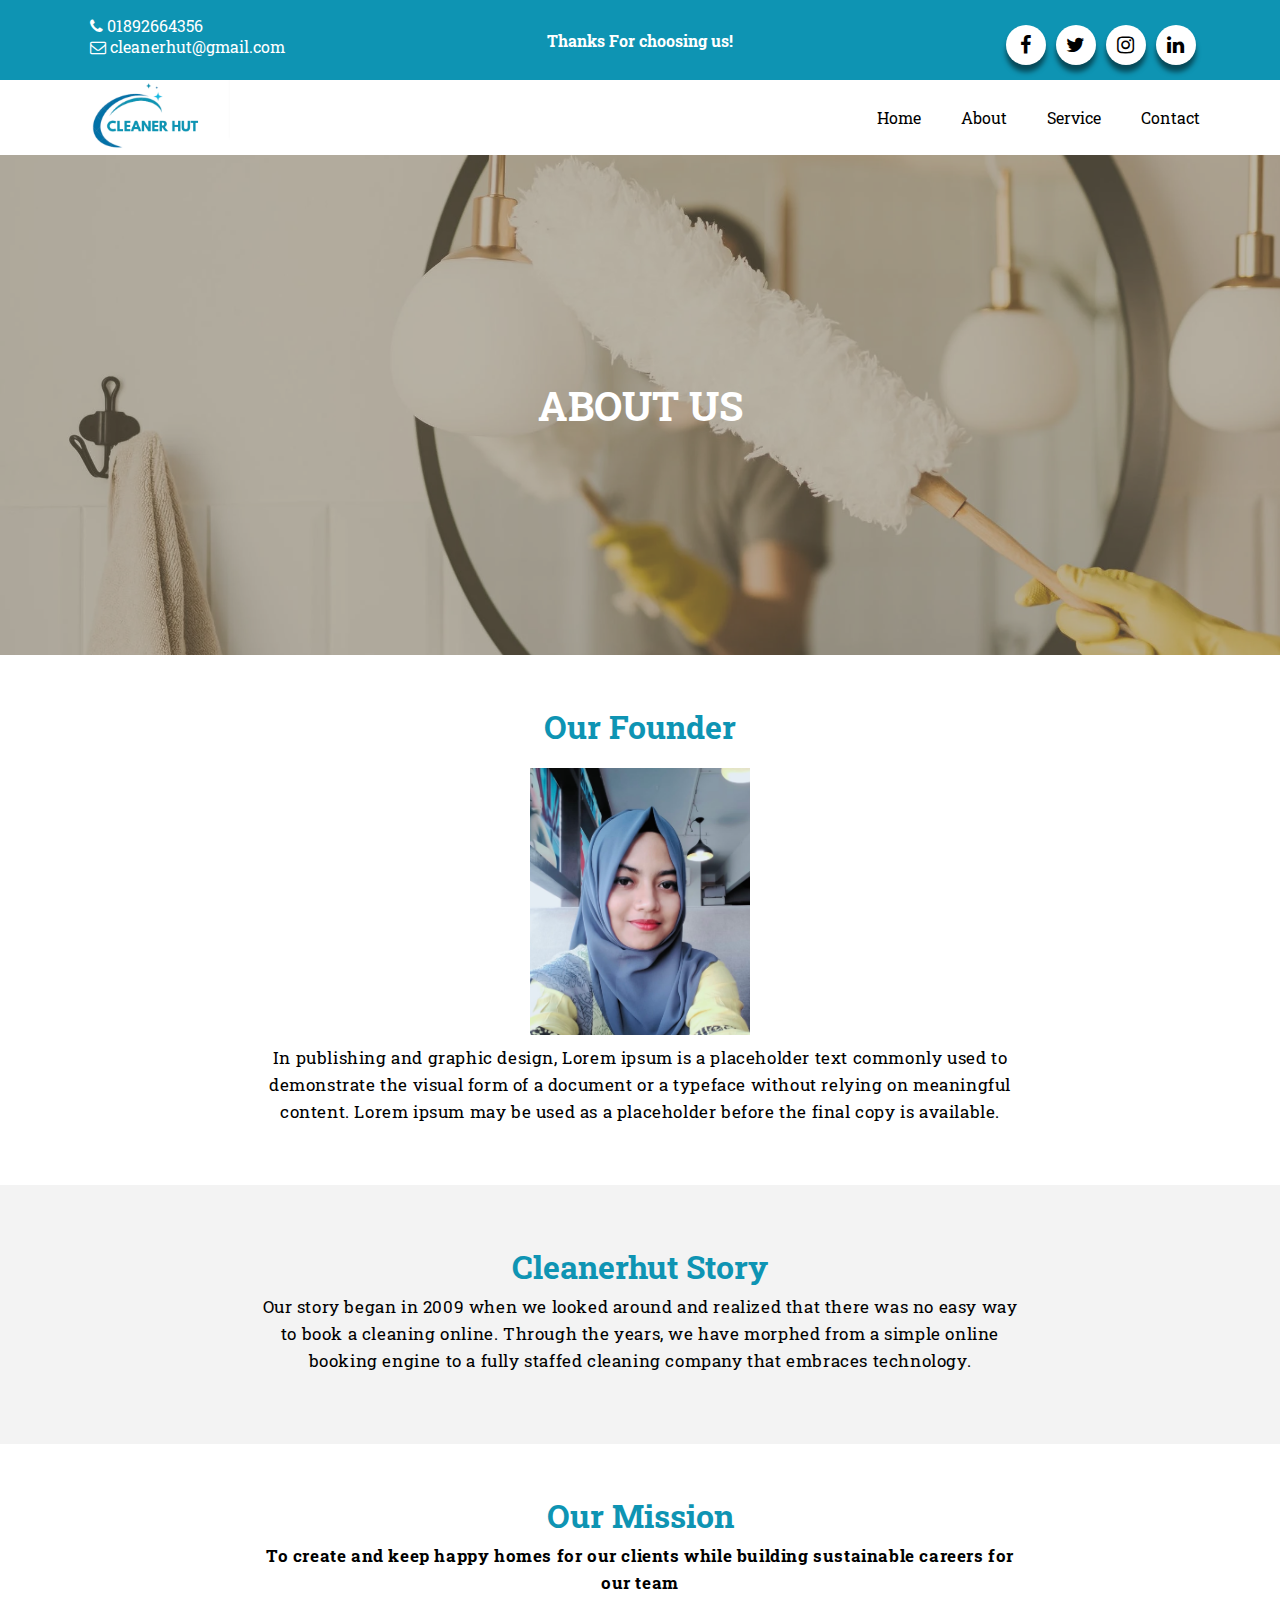
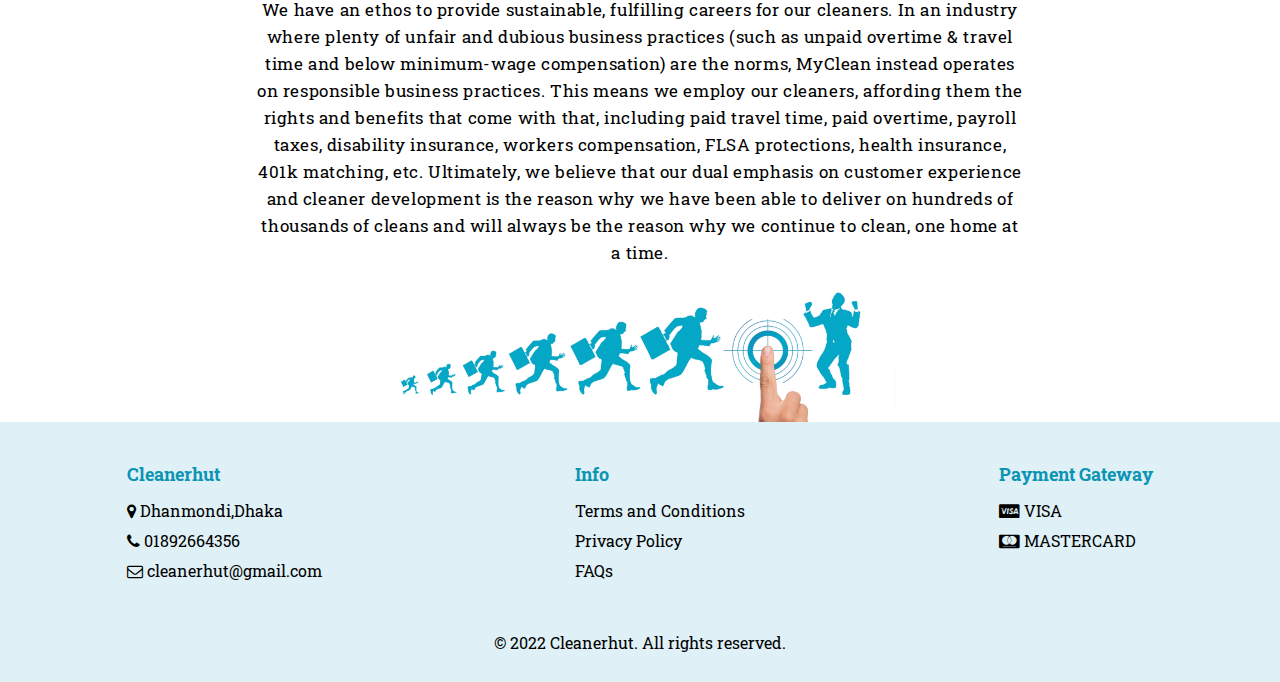
<file: about.html>
<!DOCTYPE html>
<html lang="en">

<head>
    <meta charset="UTF-8">
    <meta http-equiv="X-UA-Compatible" content="IE=edge">
    <meta name="viewport" content="width=device-width, initial-scale=1.0">
    <title>About Us</title>
    <link rel="stylesheet" href="about.css">
    <link rel="stylesheet" href="https://cdnjs.cloudflare.com/ajax/libs/font-awesome/4.7.0/css/font-awesome.css">
    <link rel="preconnect" href="https://fonts.googleapis.com">
    <link rel="preconnect" href="https://fonts.gstatic.com" crossorigin>
    <link rel="preconnect" href="https://fonts.googleapis.com">
    <link rel="preconnect" href="https://fonts.gstatic.com" crossorigin>
    <link rel="preconnect" href="https://fonts.googleapis.com">
    <link rel="preconnect" href="https://fonts.gstatic.com" crossorigin>
    <link href="https://fonts.googleapis.com/css2?family=Roboto+Slab:wght@100;200;300&display=swap" rel="stylesheet">
</head>

<body>

    <!-- 2 header -->
    <div class="header1">
        <div>
            <ul>
                <li>
                    <span><i class="fa fa-phone" aria-hidden="true"></i></span>
                    <span>01892664356</span>
                </li>
                <li>
                    <span><i class="fa fa-envelope-o" aria-hidden="true"></i></span>
                    <span>cleanerhut@gmail.com</span>
                </li>
            </ul>
        </div>
        <div>
            <h4>Thanks For choosing us!</h4>
        </div>

        <div class="social-menu">
            <ul>
                <li><a href="https://www.facebook.com/mahjabinkarim.rashmi.9"><i class="fa fa-facebook"></i></a></li>
                <li><a href="https://twitter.com/RashmiKarim"><i class="fa fa-twitter"></i></a></li>
                <li><a href="https://www.instagram.com/mahjabinkarim/"><i class="fa fa-instagram"></i></a></li>
                <li><a href="https://www.linkedin.com/in/mkrashmi/"><i class="fa fa-linkedin"></i></a></li>
            </ul>
        </div>
    </div>
    <nav class="navbar">
        <div class="header2">
            <a href="http://127.0.0.1:5500/index.html#">
                <img src="pic/cleanerhut logo.png" width="220" height="auto" class="logo">
            </a>
            <ul>
                <li><a href="index.html">Home</a></li>
                <li><a href="about.html">About</a></li>
                <li><a href="service.html">Service</a></li>
                <li><a href="contact.html">Contact</a></li>
            </ul>
        </div>
    </nav>

    <!-- about us -->

    <div class="background_img">
        <div class="overly">
            <p style="font-weight: bold;">ABOUT US</p>
        </div>
    </div>
    <!-- founder -->
    <div class="founder">
        <h2>Our Founder</h2>
        <img src="pic/founder.jpeg" height="auto" width="220">
        <p>In publishing and graphic design, Lorem ipsum is a placeholder text commonly used to demonstrate the visual form of a document or a typeface without relying on meaningful content. Lorem ipsum may be used as a placeholder before the final copy
            is available.</p>
        </h2>
    </div>
    <!-- story -->
    <div class="story_backg">
        <div class="story">
            <h2>Cleanerhut Story</h2>
            <p>Our story began in 2009 when we looked around and realized that there was no easy way to book a cleaning online. Through the years, we have morphed from a simple online booking engine to a fully staffed cleaning company that embraces technology.</p>
        </div>
    </div>
    <div class="story">
        <h2>Our Mission</h2>
        <p><span style="font-weight:bold">To create and keep happy homes for our clients while building sustainable careers for our team</span> <br> We have an ethos to provide sustainable, fulfilling careers for our cleaners. In an industry where plenty
            of unfair and dubious business practices (such as unpaid overtime & travel time and below minimum-wage compensation) are the norms, MyClean instead operates on responsible business practices. This means we employ our cleaners, affording them
            the rights and benefits that come with that, including paid travel time, paid overtime, payroll taxes, disability insurance, workers compensation, FLSA protections, health insurance, 401k matching, etc. Ultimately, we believe that our dual
            emphasis on customer experience and cleaner development is the reason why we have been able to deliver on hundreds of thousands of cleans and will always be the reason why we continue to clean, one home at a time.</p>
        <img id="mission" src="pic/mission.png" alt="">
    </div>

    <!-- footer -->
    <div class="footer">
        <div class="cleanerhut">
            <h4>Cleanerhut</h4>
            <ul>
                <li>
                    <span><i class="fa fa-map-marker" aria-hidden="true"></i></span>
                    <span>Dhanmondi,Dhaka</span>
                </li>
                <li>
                    <span><i class="fa fa-phone" aria-hidden="true"></i></span>
                    <span>01892664356</span>
                </li>
                <li>
                    <span><i class="fa fa-envelope-o" aria-hidden="true"></i></span>
                    <span>cleanerhut@gmail.com</span>
                </li>
            </ul>
        </div>
        <div class="cleanerhut">
            <h4>Info</h4>
            <ul>
                <li>Terms and Conditions</li>
                <li>Privacy Policy</li>
                <li>FAQs</li>
            </ul>
        </div>
        <div class="cleanerhut">
            <h4>Payment Gateway</h4>
            <ul>
                <li>
                    <span><i class="fa fa-cc-visa" aria-hidden="true"></i></span>
                    <span>VISA</span>
                </li>
                <li>
                    <span><i class="fa fa-cc-mastercard" aria-hidden="true"></i></span>
                    <span>MASTERCARD</span>
                </li>
            </ul>
        </div>
    </div>
    <div class="copyright">
        <p>© 2022 Cleanerhut. All rights reserved.</p>
    </div>

</body>

</html>
</file>
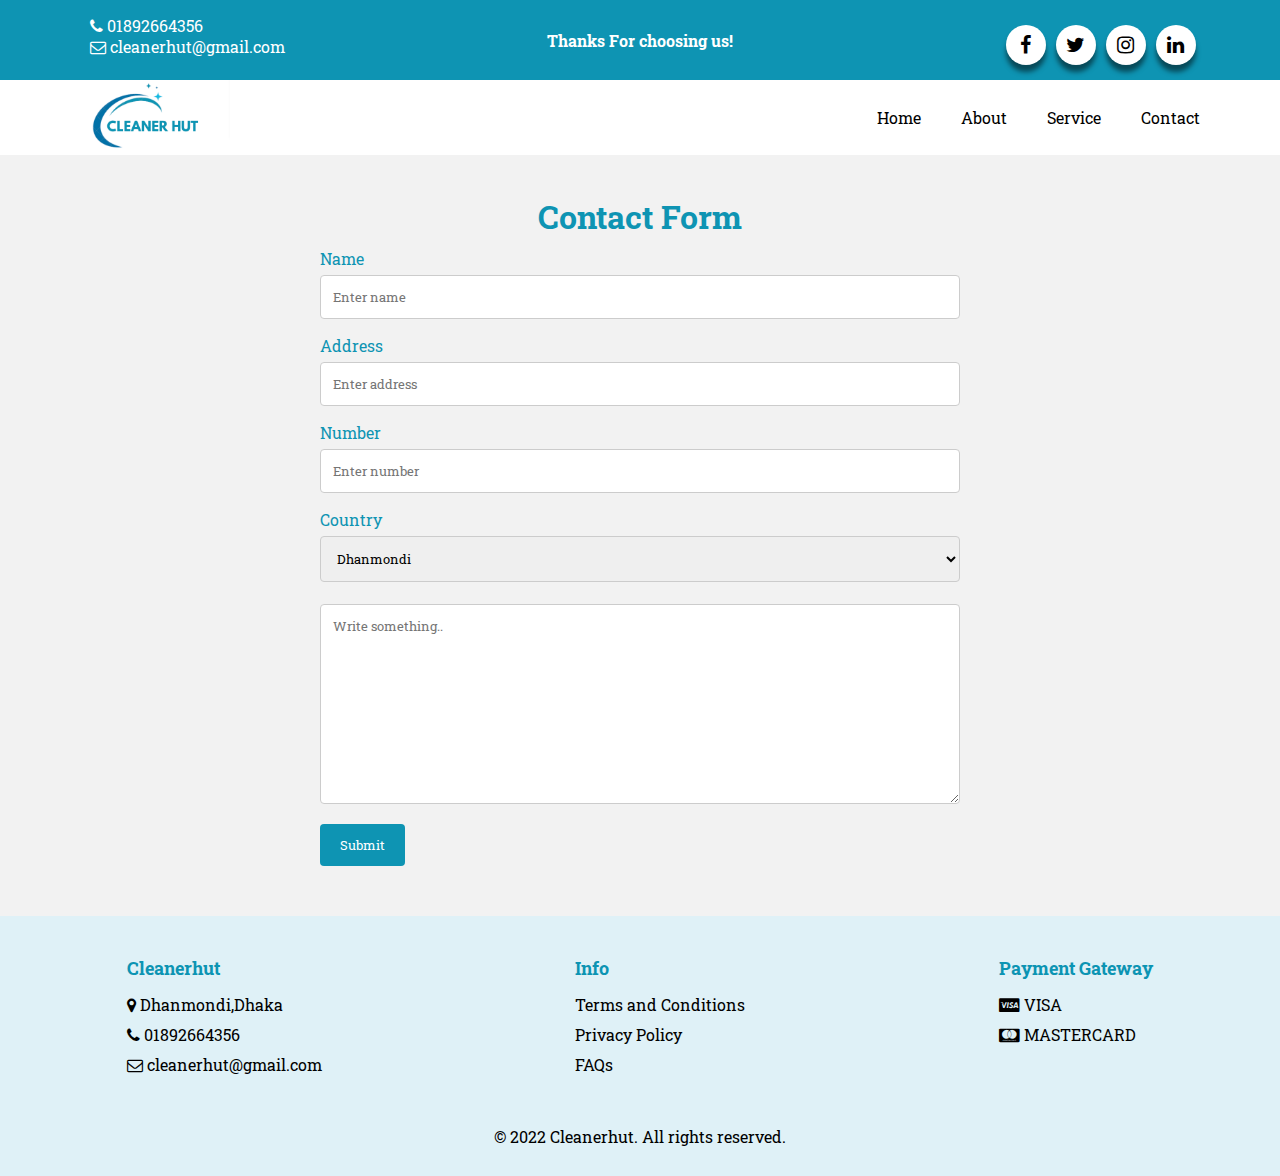
<file: contact.html>
<!DOCTYPE html>
<html lang="en">
<meta charset="UTF-8">
<meta http-equiv="X-UA-Compatible" content="IE=edge">
<meta name="viewport" content="width=device-width, initial-scale=1.0">
<title>Contact Us</title>
<link rel="stylesheet" href="contact.css">
<link rel="stylesheet" href="https://cdnjs.cloudflare.com/ajax/libs/font-awesome/4.7.0/css/font-awesome.css">
<link rel="preconnect" href="https://fonts.googleapis.com">
<link rel="preconnect" href="https://fonts.gstatic.com" crossorigin>
<link rel="preconnect" href="https://fonts.googleapis.com">
<link rel="preconnect" href="https://fonts.gstatic.com" crossorigin>
<link rel="preconnect" href="https://fonts.googleapis.com">
<link rel="preconnect" href="https://fonts.gstatic.com" crossorigin>
<link href="https://fonts.googleapis.com/css2?family=Roboto+Slab:wght@100;200;300&display=swap" rel="stylesheet">
</head>

<body>
    <div class="header1">
        <div>
            <ul>
                <li>
                    <span><i class="fa fa-phone" aria-hidden="true"></i></span>
                    <span>01892664356</span>
                </li>
                <li>
                    <span><i class="fa fa-envelope-o" aria-hidden="true"></i></span>
                    <span>cleanerhut@gmail.com</span>
                </li>
            </ul>
        </div>
        <div>
            <h4>Thanks For choosing us!</h4>
        </div>

        <div class="social-menu">
            <ul>
                <li><a href="https://www.facebook.com/mahjabinkarim.rashmi.9"><i class="fa fa-facebook"></i></a></li>
                <li><a href="https://twitter.com/RashmiKarim"><i class="fa fa-twitter"></i></a></li>
                <li><a href="https://www.instagram.com/mahjabinkarim/"><i class="fa fa-instagram"></i></a></li>
                <li><a href="https://www.linkedin.com/in/mkrashmi/"><i class="fa fa-linkedin"></i></a></li>
            </ul>
        </div>
    </div>
    <nav class="navbar">
        <div class="header2">
            <a href="http://127.0.0.1:5500/index.html#">
                <img src="pic/cleanerhut logo.png" width="220" height="auto" class="logo">
            </a>
            <ul>
                <li><a href="index.html">Home</a></li>
                <li><a href="about.html">About</a></li>
                <li><a href="service.html">Service</a></li>
                <li><a href="contact.html">Contact</a></li>
            </ul>
        </div>
    </nav>

    <!-- form -->
    <div class="form">
        <h1 style="text-align: center;">Contact Form</h1>
        <div class="container">
            <form action="/action_page.php">
                <label for="fname">Name</label> <br>
                <input type="text" id="fname" name="firstname" placeholder="Enter name"> <br>

                <label for="address_input">Address</label> <br>
                <input type="text" id="address_input" name="address" placeholder="Enter address"> <br>

                <label for="number_input">Number</label> <br>
                <input type="number" id="number_input" name="number" placeholder="Enter number"> <br>

                <label for="country">Country</label> <br>
                <select id="country" name="country">
              <option value="australia">Dhanmondi</option>
              <option value="canada">Mohammodpur</option>
              <option value="usa">Mirpur</option>
            </select>

                <br>
                <textarea id="subject" name="subject" placeholder="Write something.." style="height:200px"></textarea>

                <input style="align-items: center; display: flex;" type="submit" value="Submit">
            </form>
        </div>
    </div>
    <!-- footer -->
    <div class="footer">
        <div class="cleanerhut">
            <h4>Cleanerhut</h4>
            <ul>
                <li>
                    <span><i class="fa fa-map-marker" aria-hidden="true"></i></span>
                    <span>Dhanmondi,Dhaka</span>
                </li>
                <li>
                    <span><i class="fa fa-phone" aria-hidden="true"></i></span>
                    <span>01892664356</span>
                </li>
                <li>
                    <span><i class="fa fa-envelope-o" aria-hidden="true"></i></span>
                    <span>cleanerhut@gmail.com</span>
                </li>
            </ul>
        </div>
        <div class="cleanerhut">
            <h4>Info</h4>
            <ul>
                <li>Terms and Conditions</li>
                <li>Privacy Policy</li>
                <li>FAQs</li>
            </ul>
        </div>
        <div class="cleanerhut">
            <h4>Payment Gateway</h4>
            <ul>
                <li>
                    <span><i class="fa fa-cc-visa" aria-hidden="true"></i></span>
                    <span>VISA</span>
                </li>
                <li>
                    <span><i class="fa fa-cc-mastercard" aria-hidden="true"></i></span>
                    <span>MASTERCARD</span>
                </li>
            </ul>
        </div>
    </div>
    <div class="copyright">
        <p>© 2022 Cleanerhut. All rights reserved.</p>
    </div>

</body>

</html>
</file>
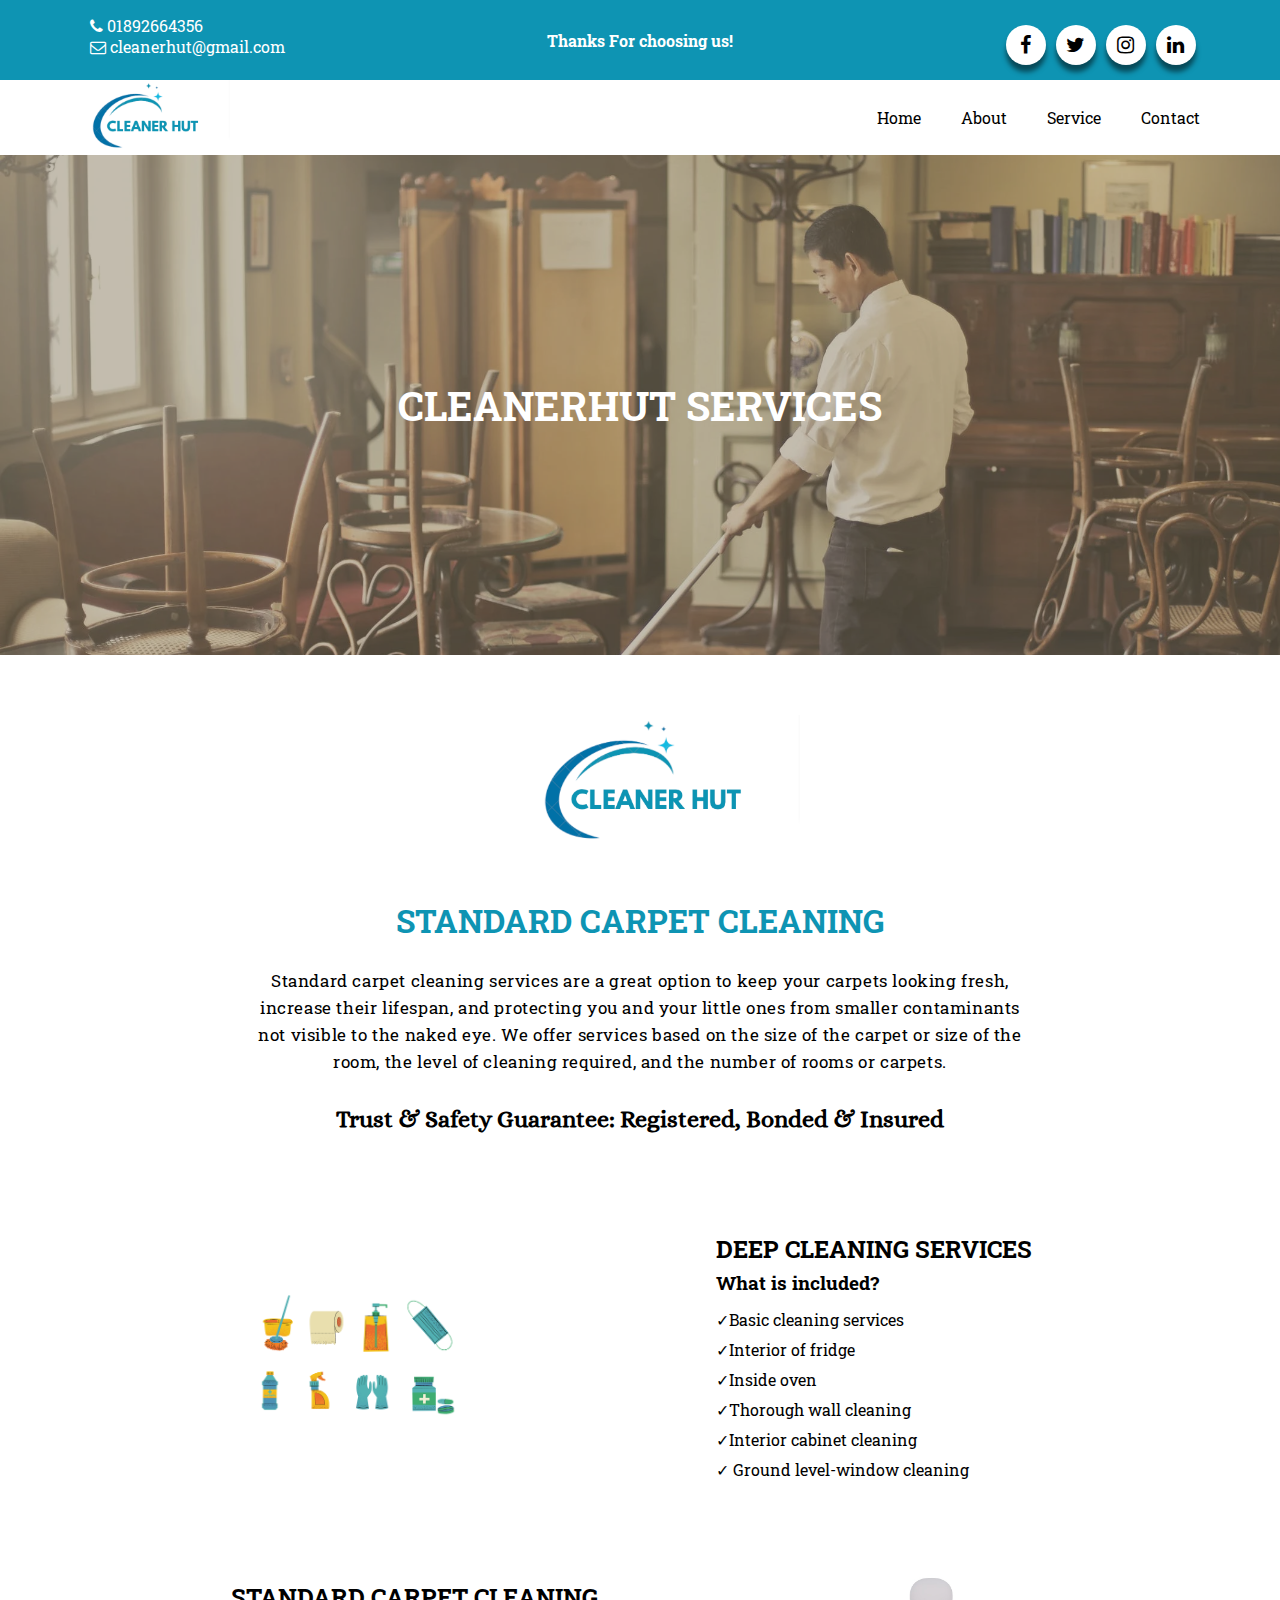
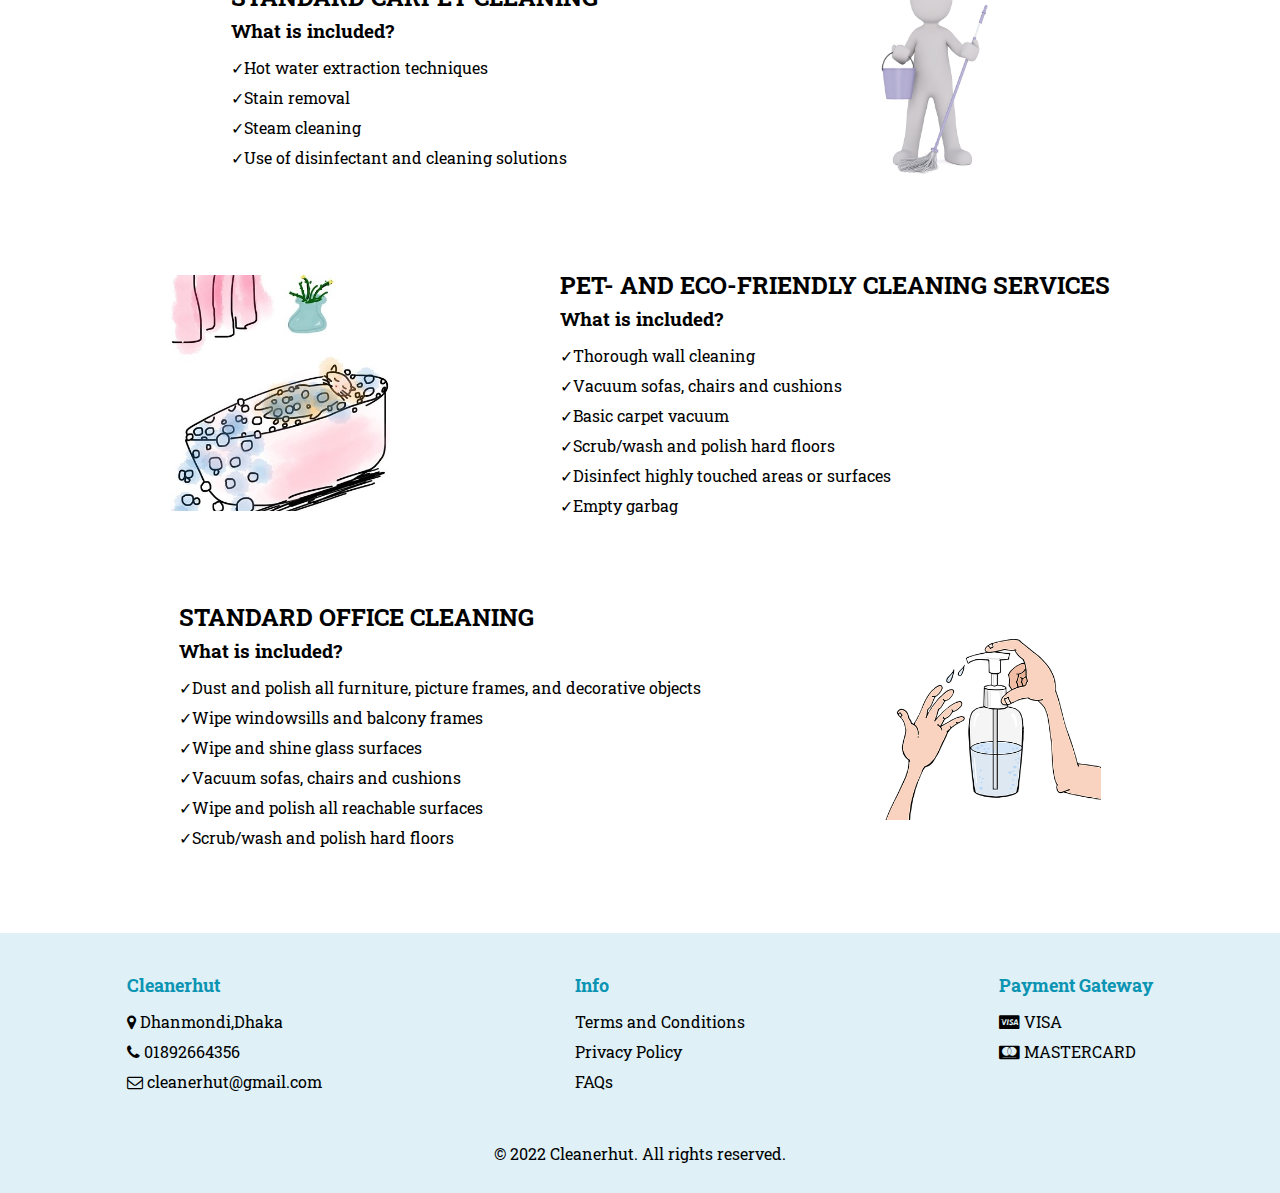
<file: service.html>
<!DOCTYPE html>
<html lang="en">

<head>
    <meta charset="UTF-8">
    <meta http-equiv="X-UA-Compatible" content="IE=edge">
    <meta name="viewport" content="width=device-width, initial-scale=1.0">
    <title>Service</title>
    <link rel="stylesheet" href="https://cdnjs.cloudflare.com/ajax/libs/font-awesome/4.7.0/css/font-awesome.css">
    <link rel="preconnect" href="https://fonts.googleapis.com">
    <link rel="preconnect" href="https://fonts.gstatic.com" crossorigin>
    <link rel="preconnect" href="https://fonts.googleapis.com">
    <link rel="preconnect" href="https://fonts.gstatic.com" crossorigin>
    <link rel="preconnect" href="https://fonts.googleapis.com">
    <link rel="preconnect" href="https://fonts.gstatic.com" crossorigin>
    <link href="https://fonts.googleapis.com/css2?family=Roboto+Slab:wght@100;200;300&display=swap" rel="stylesheet">
    <link href="https://fonts.googleapis.com/css2?family=Alice&family=Roboto+Slab:wght@100;200;300&family=Roboto:wght@100&display=swap" rel="stylesheet">
    <link rel="stylesheet" href="service.css">
</head>

<body>
    <!-- 2 header -->
    <div class="header1">
        <div>
            <ul>
                <li>
                    <span><i class="fa fa-phone" aria-hidden="true"></i></span>
                    <span>01892664356</span>
                </li>
                <li>
                    <span><i class="fa fa-envelope-o" aria-hidden="true"></i></span>
                    <span>cleanerhut@gmail.com</span>
                </li>
            </ul>
        </div>
        <div>
            <h4>Thanks For choosing us!</h4>
        </div>

        <div class="social-menu">
            <ul>
                <li><a href="https://www.facebook.com/mahjabinkarim.rashmi.9"><i class="fa fa-facebook"></i></a></li>
                <li><a href="https://twitter.com/RashmiKarim"><i class="fa fa-twitter"></i></a></li>
                <li><a href="https://www.instagram.com/mahjabinkarim/"><i class="fa fa-instagram"></i></a></li>
                <li><a href="https://www.linkedin.com/in/mkrashmi/"><i class="fa fa-linkedin"></i></a></li>
            </ul>
        </div>
    </div>
    <nav class="navbar">
        <div class="header2">
            <a href="http://127.0.0.1:5500/index.html#">
                <img src="pic/cleanerhut logo.png" width="220" height="auto" class="logo">
            </a>
            <ul>
                <li><a href="index.html">Home</a></li>
                <li><a href="about.html">About</a></li>
                <li><a href="service.html">Service</a></li>
                <li><a href="contact.html">Contact</a></li>
            </ul>
        </div>
    </nav>

    <!-- service us -->

    <div class="background_img">
        <div class="overly">
            <p style="font-weight: bold;">CLEANERHUT SERVICES</p>
        </div>
    </div>

    <div class="service">
        <img src="pic/cleanerhut logo.png" height="auto" width="320">
        <h2>STANDARD CARPET CLEANING</h2>
        <p>Standard carpet cleaning services are a great option to keep your carpets looking fresh, increase their lifespan, and protecting you and your little ones from smaller contaminants not visible to the naked eye. We offer services based on the size
            of the carpet or size of the room, the level of cleaning required, and the number of rooms or carpets.</p>
        <h3>Trust & Safety Guarantee: Registered, Bonded & Insured</h3>
    </div>

    <!-- clening service -->
    <section>
        <div class="carpet">
            <div>
                <img src="pic/cleaning2.png" height="auto" width="220">
            </div>

            <div>
                <h2>DEEP CLEANING SERVICES</h2>
                <h3>What is included?</h3>
                <ul class="include">
                    <li>✓Basic cleaning services</li>
                    <li>✓Interior of fridge</li>
                    <li>✓Inside oven</li>
                    <li>✓Thorough wall cleaning</li>
                    <li>✓Interior cabinet cleaning</li>
                    <li>✓ Ground level-window cleaning</li>
                </ul>
            </div>

        </div>
    </section>

    <section class="cleaning2">
        <div class="carpet">
            <div>
                <h2>STANDARD CARPET CLEANING</h2>
                <h3>What is included?</h3>
                <ul class="include">
                    <li>✓Hot water extraction techniques</li>
                    <li>✓Stain removal</li>
                    <li>✓Steam cleaning</li>
                    <li>✓Use of disinfectant and cleaning solutions</li>
                </ul>
            </div>
            <div>
                <img src="pic/cleaning1.jpeg" height="auto" width="220">
            </div>
        </div>
    </section>

    <section class="cleaning3">
        <div class="carpet">
            <div>
                <img src="pic/cleaning3.jpeg" height="auto" width="220">
            </div>
            <div>
                <h2>PET- AND ECO-FRIENDLY CLEANING SERVICES</h2>
                <h3>What is included?</h3>
                <ul class="include">
                    <li>✓Thorough wall cleaning</li>
                    <li>✓Vacuum sofas, chairs and cushions</li>
                    <li>✓Basic carpet vacuum</li>
                    <li>✓Scrub/wash and polish hard floors</li>
                    <li>✓Disinfect highly touched areas or surfaces</li>
                    <li>✓Empty garbag</li>
                </ul>
            </div>
        </div>
    </section>

    <section class="cleaning4">
        <div class="carpet">
            <div>
                <h2>STANDARD OFFICE CLEANING</h2>
                <h3>What is included?</h3>
                <ul class="include">
                    <li>✓Dust and polish all furniture, picture frames, and decorative objects</li>
                    <li>✓Wipe windowsills and balcony frames</li>
                    <li>✓Wipe and shine glass surfaces</li>
                    <li>✓Vacuum sofas, chairs and cushions</li>
                    <li>✓Wipe and polish all reachable surfaces</li>
                    <li>✓Scrub/wash and polish hard floors</li>
                </ul>
            </div>
            <div>
                <img src="pic/cleaning4.webp" height="auto" width="220">
            </div>
        </div>
    </section>

    <!-- footer -->
    <div class="footer">
        <div class="cleanerhut">
            <h4>Cleanerhut</h4>
            <ul>
                <li>
                    <span><i class="fa fa-map-marker" aria-hidden="true"></i></span>
                    <span>Dhanmondi,Dhaka</span>
                </li>
                <li>
                    <span><i class="fa fa-phone" aria-hidden="true"></i></span>
                    <span>01892664356</span>
                </li>
                <li>
                    <span><i class="fa fa-envelope-o" aria-hidden="true"></i></span>
                    <span>cleanerhut@gmail.com</span>
                </li>
            </ul>
        </div>
        <div class="cleanerhut">
            <h4>Info</h4>
            <ul>
                <li>Terms and Conditions</li>
                <li>Privacy Policy</li>
                <li>FAQs</li>
            </ul>
        </div>
        <div class="cleanerhut">
            <h4>Payment Gateway</h4>
            <ul>
                <li>
                    <span><i class="fa fa-cc-visa" aria-hidden="true"></i></span>
                    <span>VISA</span>
                </li>
                <li>
                    <span><i class="fa fa-cc-mastercard" aria-hidden="true"></i></span>
                    <span>MASTERCARD</span>
                </li>
            </ul>
        </div>
    </div>
    <div class="copyright">
        <p>© 2022 Cleanerhut. All rights reserved.</p>
    </div>

</body>

</html>
</file>
<file: about.css>
* {
    margin: 0;
    padding: 0;
    box-sizing: border-box;
    font-family: 'Roboto Slab', serif;
}


/* header */

.header1 {
    width: 100%;
    height: 80px;
    background-color: #0e94b3;
}

.header1 ul {
    position: absolute;
    left: 50px;
    list-style-type: none;
    padding-top: 15px;
    padding-left: 40px;
    color: white;
}

.header1 h4 {
    text-align: center;
    padding-top: 30px;
    color: white;
}

.social-menu ul {
    position: absolute;
    top: 5%;
    left: 86%;
    transform: translate(-50%, -50%);
    padding: 0;
    margin: 0;
    display: flex;
}

.social-menu ul li {
    list-style: none;
    margin: 0 5px;
}

.social-menu ul li .fa {
    color: #000000;
    font-size: 20px;
    line-height: 40px;
    transition: .5s;
}

.social-menu ul li .fa:hover {
    color: #ffffff;
}

.social-menu ul li a {
    position: relative;
    display: block;
    width: 40px;
    height: 40px;
    border-radius: 50%;
    background-color: white;
    text-align: center;
    transition: 0.5s;
    transform: translate(0, 0px);
    box-shadow: 0px 7px 5px rgba(0, 0, 0, 0.5);
}

.social-menu ul li a:hover {
    transform: rotate(0deg) skew(0deg) translate(0, -10px);
}

.social-menu ul li:nth-child(1) a:hover {
    background-color: #365cad;
}

.social-menu ul li:nth-child(2) a:hover {
    background-color: #55acee;
}

.social-menu ul li:nth-child(3) a:hover {
    background-color: #c53852;
}

.social-menu ul li:nth-child(4) a:hover {
    background-color: #004B7C;
}


/*2nd header*/

.header2 {
    width: 100%;
    height: 75px;
    background-color: #ffffff;
    display: flex;
    justify-content: space-between;
    align-items: center;
}

.header2 ul {
    display: flex;
    padding-right: 60px;
}

.header2 ul li,
.header2 a {
    text-decoration: none;
    color: rgb(0, 0, 0);
    list-style: none;
    margin: 0px 10px;
}

.logo {
    padding-left: 48px;
}


/* backgroung img */

.background_img {
    background-image: url('pic/about\ cleaning.webp');
    background-repeat: no-repeat;
    background-attachment: fixed;
    background-size: 100% 100%;
    background-size: cover;
    height: 500px;
}

.overly {
    width: 100%;
    height: 100%;
    display: flex;
    justify-content: center;
    flex-direction: column;
    align-items: center;
    font-size: 40px;
    color: rgb(255, 255, 255);
    background-color: rgba(136, 121, 94, 0.5);
}


/* founder */

.founder {
    text-align: center;
}

.founder h2 {
    padding-top: 50px;
    padding-bottom: 20px;
    color: #0e94b3;
    font-size: 32px;
}

.founder p {
    text-align: center;
    margin-left: 20%;
    margin-right: 20%;
    margin-bottom: 60px;
    font-size: 17px;
    letter-spacing: 0.6px;
    line-height: 27px;
    padding-top: 5px;
}


/* story */

.story_backg {
    background-color: #F3F3F3;
    padding-top: 10px;
    padding-bottom: 70px;
}

.story h2 {
    text-align: center;
    color: #0e94b3;
    margin-top: 50px;
    font-size: 32px;
}

.story p {
    text-align: center;
    padding-left: 20%;
    padding-right: 20%;
    font-size: 17px;
    margin-top: 5px;
    letter-spacing: 0.6px;
    line-height: 27px;
}

#mission {
    display: block;
    margin-left: auto;
    margin-right: auto;
    width: 40%;
    margin-top: 15px;
}


/* footer */

.footer {
    background-color: #DFF1F7;
    height: 260px;
    display: flex;
    justify-content: space-between;
    justify-content: space-around;
    padding-top: 40px;
}

.copyright p {
    text-align: center;
    margin-top: -50px;
}

.cleanerhut ul {
    list-style: none;
    line-height: 30px;
}

.cleanerhut h4 {
    padding-bottom: 10px;
    color: #0C94B3;
    font-size: 18px;
}
</file>
<file: contact.css>
* {
    margin: 0;
    padding: 0;
    box-sizing: border-box;
    font-family: 'Roboto Slab', serif;
}

.header1 {
    width: 100%;
    height: 80px;
    background-color: #0e94b3;
}

.header1 ul {
    position: absolute;
    left: 50px;
    list-style-type: none;
    padding-top: 15px;
    padding-left: 40px;
    color: white;
}

.header1 h4 {
    text-align: center;
    padding-top: 30px;
    color: white;
}

.social-menu ul {
    position: absolute;
    top: 5%;
    left: 86%;
    transform: translate(-50%, -50%);
    padding: 0;
    margin: 0;
    display: flex;
}

.social-menu ul li {
    list-style: none;
    margin: 0 5px;
}

.social-menu ul li .fa {
    color: #000000;
    font-size: 20px;
    line-height: 40px;
    transition: .5s;
}

.social-menu ul li .fa:hover {
    color: #ffffff;
}

.social-menu ul li a {
    position: relative;
    display: block;
    width: 40px;
    height: 40px;
    border-radius: 50%;
    background-color: white;
    text-align: center;
    transition: 0.5s;
    transform: translate(0, 0px);
    box-shadow: 0px 7px 5px rgba(0, 0, 0, 0.5);
}

.social-menu ul li a:hover {
    transform: rotate(0deg) skew(0deg) translate(0, -10px);
}

.social-menu ul li:nth-child(1) a:hover {
    background-color: #365cad;
}

.social-menu ul li:nth-child(2) a:hover {
    background-color: #55acee;
}

.social-menu ul li:nth-child(3) a:hover {
    background-color: #c53852;
}

.social-menu ul li:nth-child(4) a:hover {
    background-color: #004B7C;
}


/*2nd header*/

.header2 {
    width: 100%;
    height: 75px;
    background-color: #ffffff;
    display: flex;
    justify-content: space-between;
    align-items: center;
}

.header2 ul {
    display: flex;
    padding-right: 60px;
}

.header2 ul li,
.header2 a {
    text-decoration: none;
    color: rgb(0, 0, 0);
    list-style: none;
    margin: 0px 10px;
}

.logo {
    padding-left: 48px;
}


/* form */

input[type=text],
[type=number],
select,
textarea {
    width: 100%;
    padding: 12px;
    border: 1px solid #ccc;
    border-radius: 4px;
    box-sizing: border-box;
    margin-top: 6px;
    margin-bottom: 16px;
    resize: vertical;
}

input[type=submit] {
    background-color: #0e94b3;
    color: white;
    padding: 12px 20px;
    border: none;
    border-radius: 4px;
    cursor: pointer;
}

input[type=submit]:hover {
    background-color: #14839c;
}

.container {
    border-radius: 5px;
    padding-left: 25%;
    padding-right: 25%;
    padding-top: 10px;
    padding-bottom: 0px;
}

.form {
    background-color: #f2f2f2;
    padding-top: 40px;
    padding-bottom: 50px;
    color: #0E94B3;
}


/* footer */

.footer {
    background-color: #DFF1F7;
    height: 260px;
    display: flex;
    justify-content: space-between;
    justify-content: space-around;
    padding-top: 40px;
}

.copyright p {
    text-align: center;
    margin-top: -50px;
}

.cleanerhut ul {
    list-style: none;
    line-height: 30px;
}

.cleanerhut h4 {
    padding-bottom: 10px;
    color: #0C94B3;
    font-size: 18px;
}
</file>
<file: service.css>
* {
        margin: 0;
        padding: 0;
        box-sizing: border-box;
        font-family: 'Roboto Slab', serif;
    }
    /* header */
    
    .header1 {
        width: 100%;
        height: 80px;
        background-color: #0e94b3;
    }
    
    .header1 ul {
        position: absolute;
        left: 50px;
        list-style-type: none;
        padding-top: 15px;
        padding-left: 40px;
        color: white;
    }
    
    .header1 h4 {
        text-align: center;
        padding-top: 30px;
        color: white;
    }
    
    .social-menu ul {
        position: absolute;
        top: 5%;
        left: 86%;
        transform: translate(-50%, -50%);
        padding: 0;
        margin: 0;
        display: flex;
    }
    
    .social-menu ul li {
        list-style: none;
        margin: 0 5px;
    }
    
    .social-menu ul li .fa {
        color: #000000;
        font-size: 20px;
        line-height: 40px;
        transition: .5s;
    }
    
    .social-menu ul li .fa:hover {
        color: #ffffff;
    }
    
    .social-menu ul li a {
        position: relative;
        display: block;
        width: 40px;
        height: 40px;
        border-radius: 50%;
        background-color: white;
        text-align: center;
        transition: 0.5s;
        transform: translate(0, 0px);
        box-shadow: 0px 7px 5px rgba(0, 0, 0, 0.5);
    }
    
    .social-menu ul li a:hover {
        transform: rotate(0deg) skew(0deg) translate(0, -10px);
    }
    
    .social-menu ul li:nth-child(1) a:hover {
        background-color: #365cad;
    }
    
    .social-menu ul li:nth-child(2) a:hover {
        background-color: #55acee;
    }
    
    .social-menu ul li:nth-child(3) a:hover {
        background-color: #c53852;
    }
    
    .social-menu ul li:nth-child(4) a:hover {
        background-color: #004B7C;
    }
    /*2nd header*/
    
    .header2 {
        width: 100%;
        height: 75px;
        background-color: #ffffff;
        display: flex;
        justify-content: space-between;
        align-items: center;
    }
    
    .header2 ul {
        display: flex;
        padding-right: 60px;
    }
    
    .header2 ul li,
    .header2 a {
        text-decoration: none;
        color: rgb(0, 0, 0);
        list-style: none;
        margin: 0px 10px;
    }
    
    .logo {
        padding-left: 48px;
    }
    /* backgroung img */
    
    .background_img {
        background-image: url('pic/service.webp');
        background-repeat: no-repeat;
        background-attachment: fixed;
        background-size: 100% 100%;
        background-size: cover;
        height: 500px;
    }
    
    .overly {
        width: 100%;
        height: 100%;
        display: flex;
        justify-content: center;
        flex-direction: column;
        align-items: center;
        font-size: 40px;
        color: rgb(255, 255, 255);
        background-color: rgba(136, 121, 94, 0.5);
    }
    
    .service {
        text-align: center;
        margin-top: 60px;
    }
    
    .service h2 {
        padding-top: 50px;
        padding-bottom: 20px;
        color: #0e94b3;
        font-size: 32px;
    }
    
    .service p {
        text-align: center;
        margin-left: 20%;
        margin-right: 20%;
        margin-bottom: 30px;
        font-size: 17px;
        letter-spacing: 0.6px;
        line-height: 27px;
        padding-top: 5px;
    }
    
    .service h3 {
        font-family: 'Alice', serif;
        font-size: 24px;
        padding-bottom: 100px;
    }
    
    .carpet {
        display: flex;
        justify-content: space-evenly;
        align-items: center;
    }
    
    .include {
        line-height: 30px;
        list-style: none;
    }
    
    .carpet h3 {
        padding-top: 5px;
        padding-bottom: 10px;
    }
    
    .cleaning2 {
        padding-top: 80px;
    }
    
    .cleaning3 {
        padding-top: 80px;
    }
    
    .cleaning4 {
        padding-top: 80px;
        padding-bottom: 80px;
    }
    /* footer */
    
    .footer {
        background-color: #DFF1F7;
        height: 260px;
        display: flex;
        justify-content: space-between;
        justify-content: space-around;
        padding-top: 40px;
    }
    
    .copyright p {
        text-align: center;
        margin-top: -50px;
    }
    
    .cleanerhut ul {
        list-style: none;
        line-height: 30px;
    }
    
    .cleanerhut h4 {
        padding-bottom: 10px;
        color: #0C94B3;
        font-size: 18px;
    }
</file>
